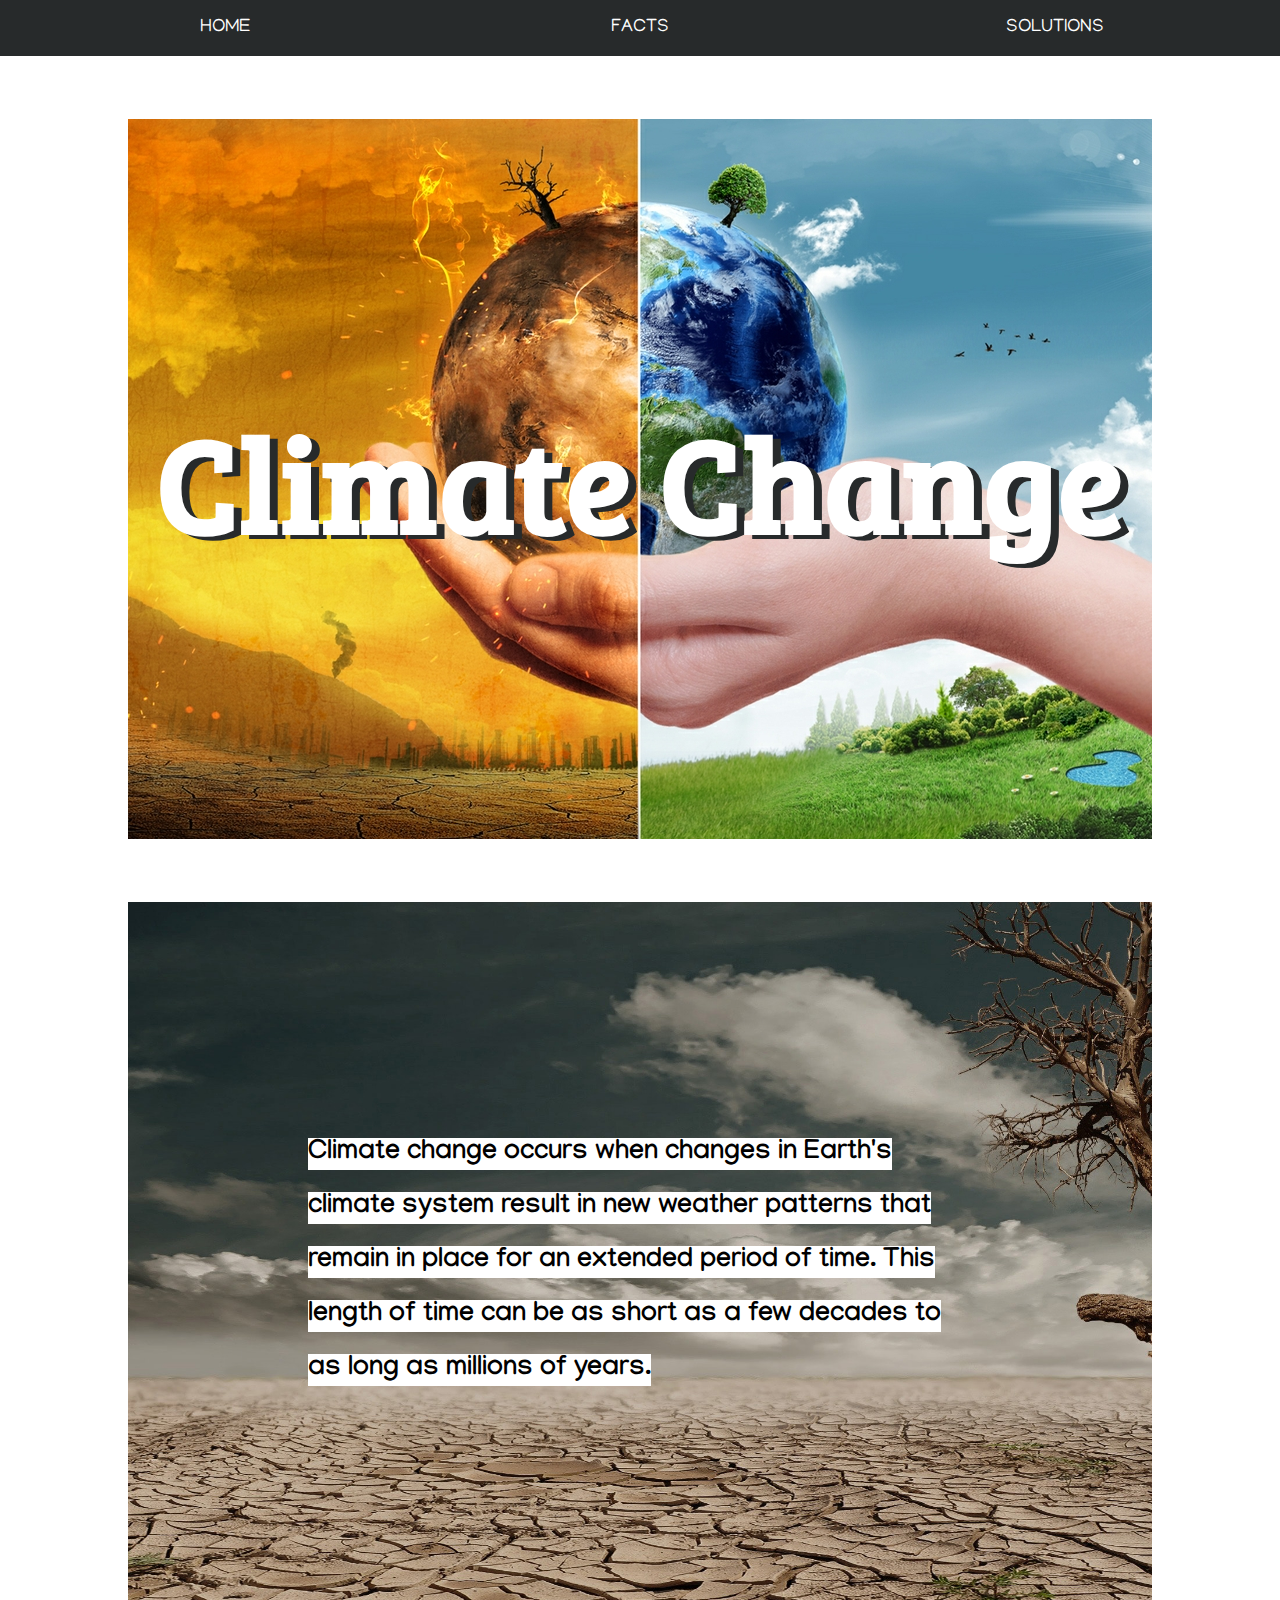
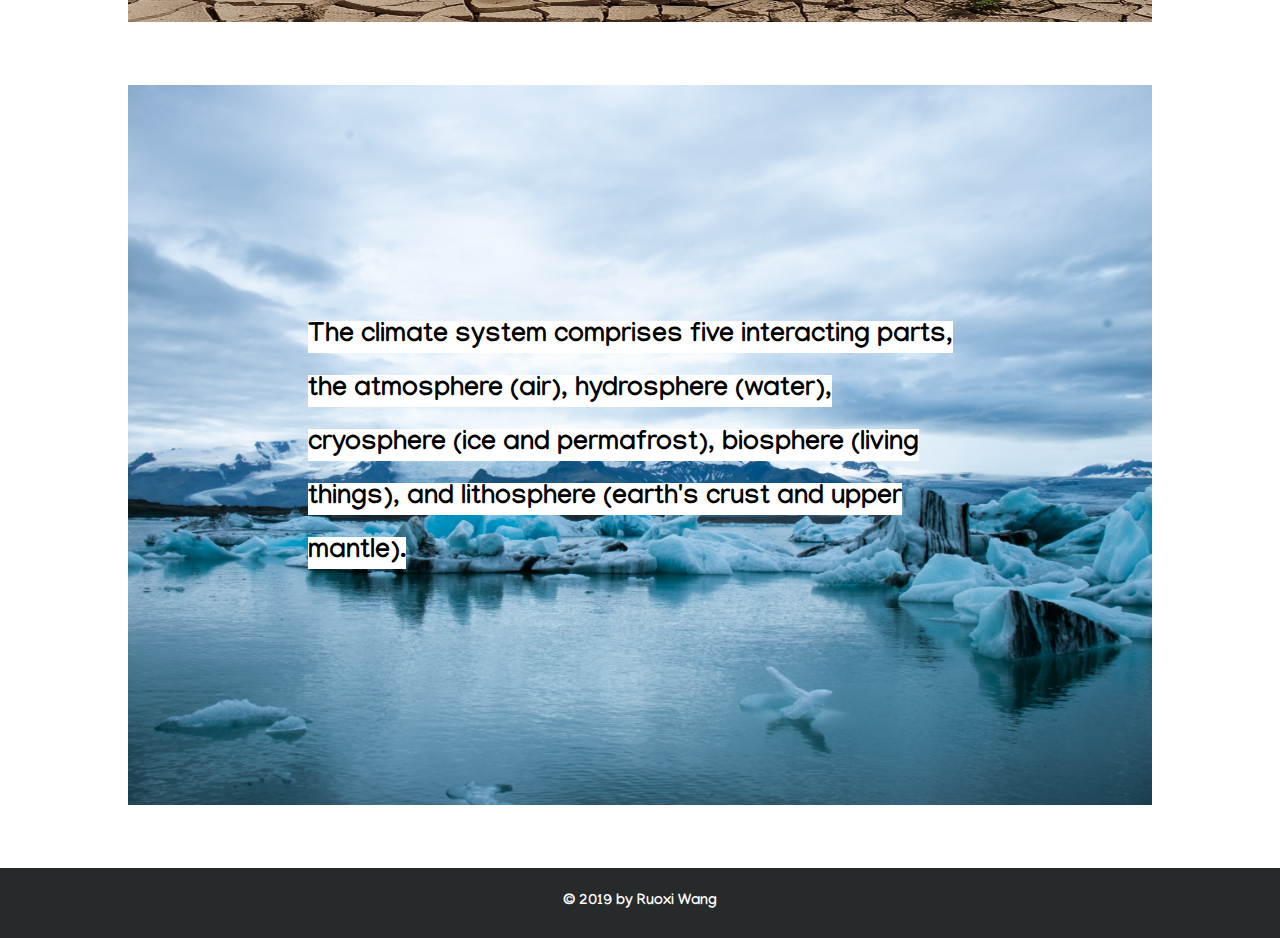
<file: index.html>
<!DOCTYPE html>
<html>
<link href="https://fonts.googleapis.com/css?family=Bree+Serif|Manjari&display=swap" rel="stylesheet">
<!--Load Google fonts-->

<head>
  <link rel="stylesheet" type="text/css" href="style.css">
  <title>Climate Change</title>
</head>

<body>
  <div class="mainContainer">
    <nav>
      <div class="navbar">
        <div class="navcontent activeLink"><a href="index.html">HOME</a></div>
        <div class="navcontent"><a href="secondpage.html">FACTS</a></div>
        <div class="navcontent"><a href="thirdpage.html">SOLUTIONS</a></div>
      </div>
    </nav>
    <!--Create navigation bar-->

    <section>
      <div class="homeContent">
        <div class="content" id="picOne">
          <h1>Climate Change</h1>
        </div>
        <div class="content" id="picTwo">
          <h2><mark style="background-color:white;">Climate change occurs when changes in Earth's climate system result in new weather patterns that remain in place for an extended period of time. This length of time can be as short as a few decades to as long as millions of years.</mark></h2>
        </div>
        <div class="content" id="picThree">
          <h2><mark style="background-color:white;">The climate system comprises five interacting parts, the atmosphere (air), hydrosphere (water), cryosphere (ice and permafrost), biosphere (living things), and lithosphere (earth's crust and upper mantle). </mark></h2>
        </div>
      </div>
      <!--3 pictures with the introduction of climate change-->

    </section>

    <footer>
      <div class="footerblock">
        <h5>© 2019 by Ruoxi Wang</h5>
        <!--Add a footer-->
      </div>
    </footer>
  </div>


</body>

</html>
</file>
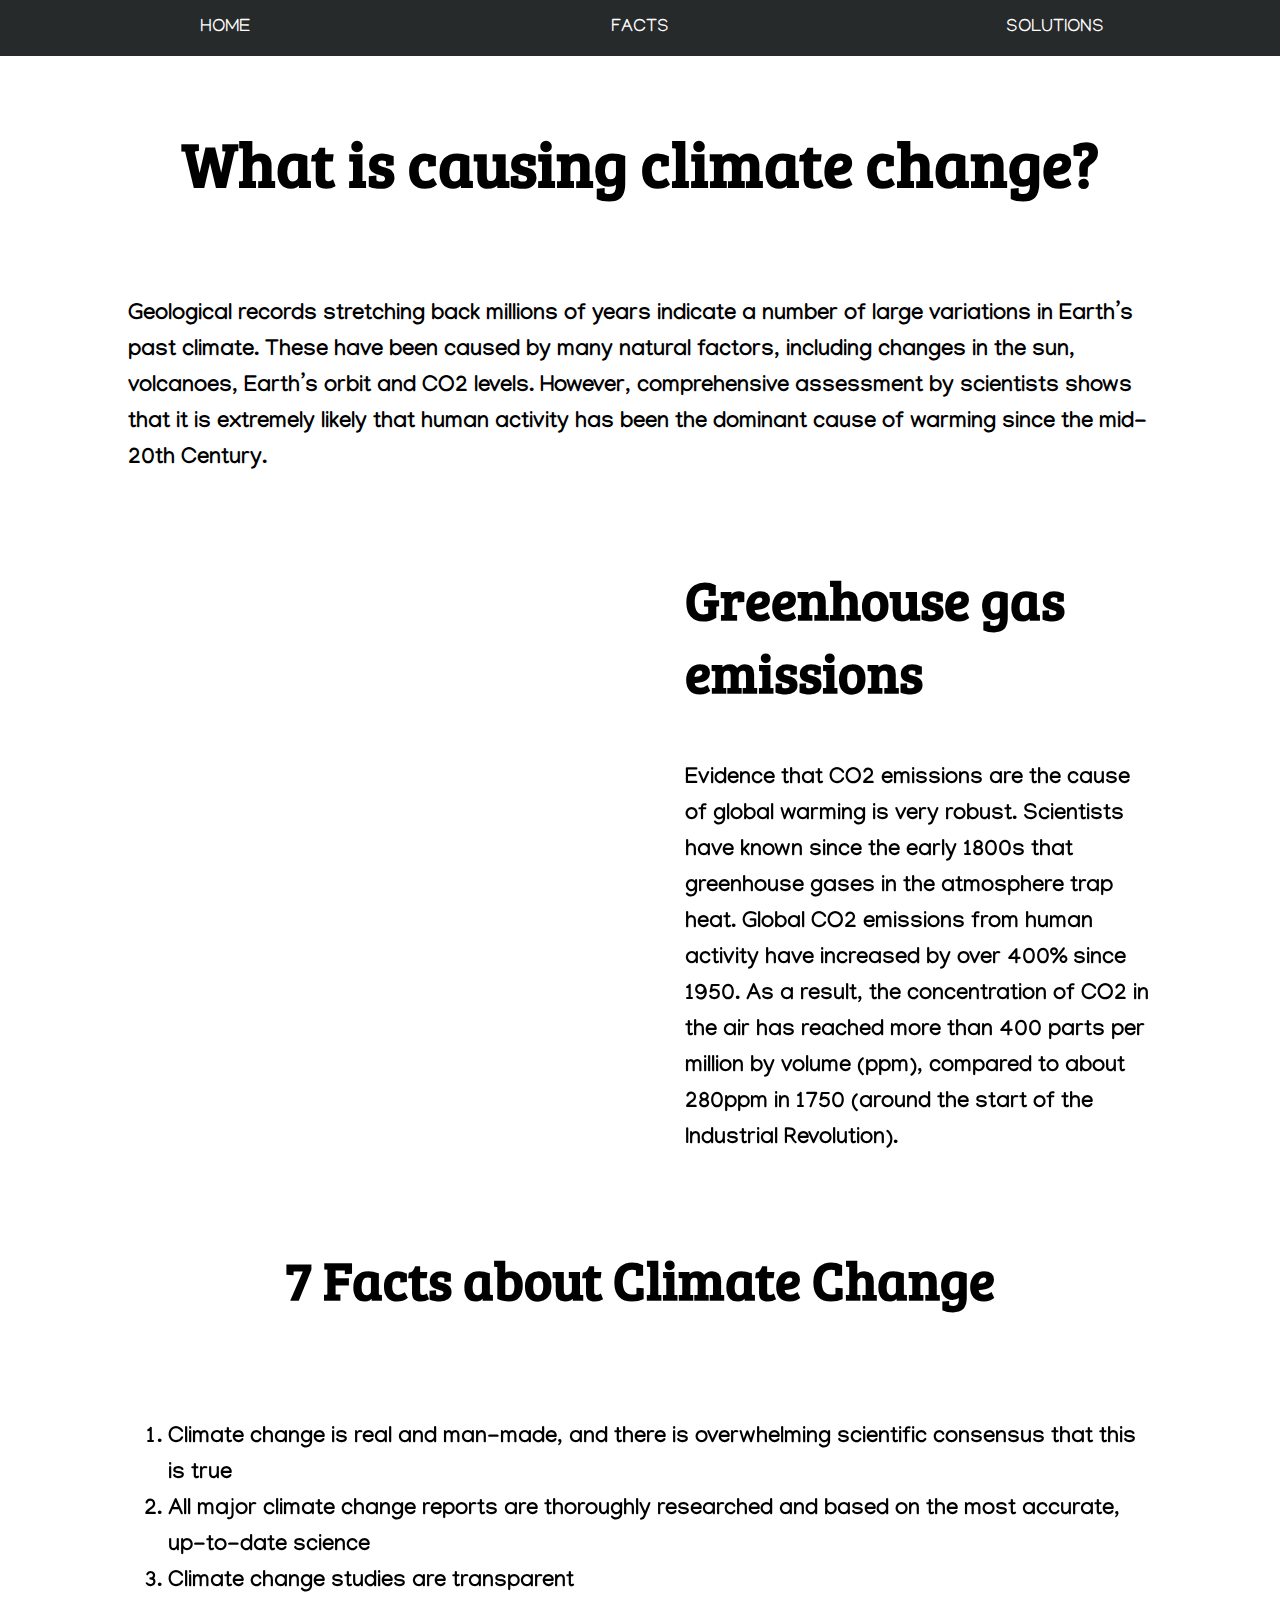
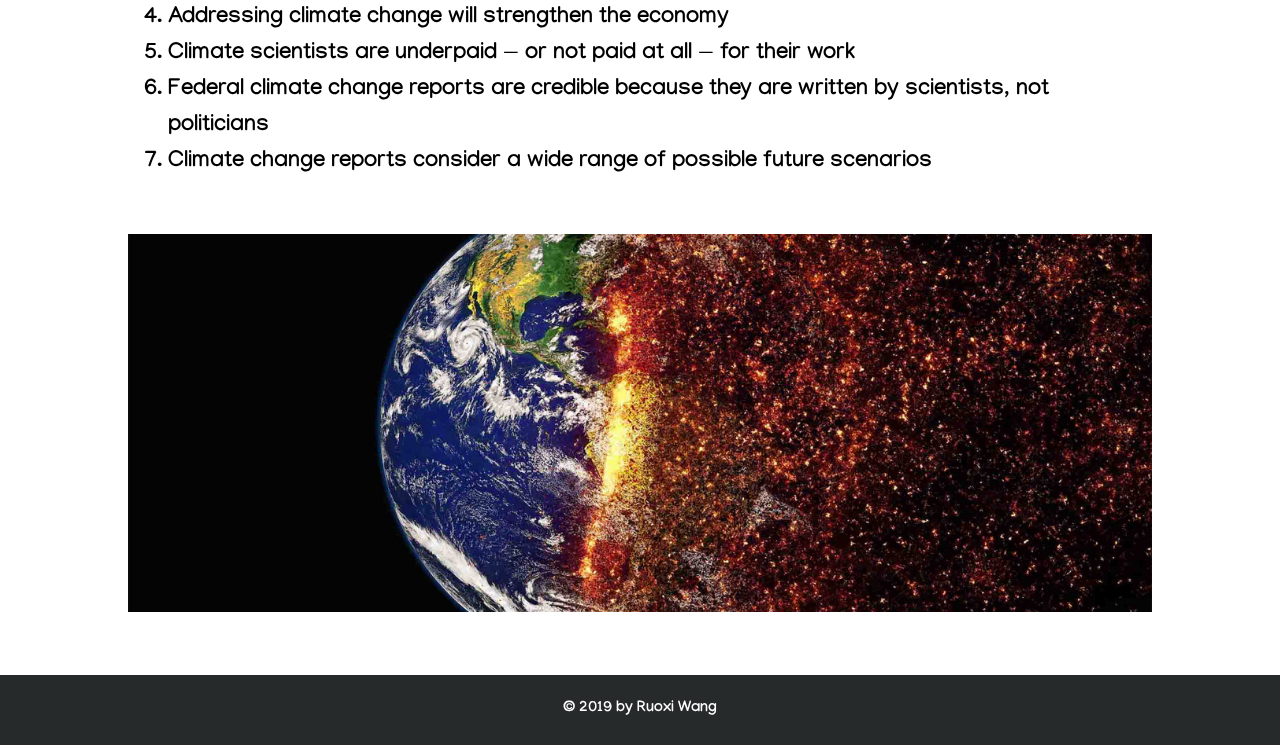
<file: secondpage.html>
<!DOCTYPE html>
<html>
<link href="https://fonts.googleapis.com/css?family=Bree+Serif|Manjari&display=swap" rel="stylesheet">
<!--Load Google fonts-->

<head>
  <link rel="stylesheet" type="text/css" href="style.css">
  <title>FACTS</title>
</head>

<body>
  <div class="mainContainer">
    <nav>
      <div class="navbar">
        <div class="navcontent activeLink"><a href="index.html">HOME</a></div>
        <div class="navcontent"><a href="secondpage.html">FACTS</a></div>
        <div class="navcontent"><a href="thirdpage.html">SOLUTIONS</a></div>
      </div>
    </nav>
    <!--Create navigation bar-->

    <section>
      <div class="secondContent">
        <h3 style="font-size:7vmin"> What is causing climate change? </h3>
        <h4>Geological records stretching back millions of years indicate a number of large variations in Earth’s past climate. These have been caused by many natural factors, including changes in the sun, volcanoes, Earth’s orbit and CO2 levels.
          However, comprehensive assessment by scientists shows that it is extremely likely that human activity has been the dominant cause of warming since the mid-20th Century.</h2>
      </div>
      <!--Add a paragraph about the cause of climate change-->


      <div class="secondContent">
        <div class="twoColumnContainer">
          <div class="aColumn" style="padding-top:7vmin">
            <iframe src="https://data.worldbank.org/share/widget?indicators=EN.ATM.CO2E.KT&topics=%5Bobject%20Object%5D" width='100%' height='400vh' frameBorder='0' scrolling="no"></iframe>
          </div>
          <div class="aColumn" style="padding-left: 10vmin">
            <h3> Greenhouse gas emissions </h3>
            <h4>Evidence that CO2 emissions are the cause of global warming is very robust. Scientists have known since the early 1800s that greenhouse gases in the atmosphere trap heat.
              Global CO2 emissions from human activity have increased by over 400% since 1950. As a result, the concentration of CO2 in the air has reached more than 400 parts per million by volume (ppm), compared to about 280ppm in 1750 (around the
              start of the Industrial Revolution).</h4>
          </div>
        </div>
      </div>
      <!--A iframe shows the C02 emissions and a paragraph introduced it-->

      <div class="secondContent">
        <h3> 7 Facts about Climate Change </h3>
        <h4>
          <ol>
            <li>Climate change is real and man-made, and there is overwhelming scientific consensus that this is true</li>
            <li>All major climate change reports are thoroughly researched and based on the most accurate, up-to-date science</li>
            <li>Climate change studies are transparent</li>
            <li>Addressing climate change will strengthen the economy</li>
            <li>Climate scientists are underpaid — or not paid at all — for their work</li>
            <li>Federal climate change reports are credible because they are written by scientists, not politicians</li>
            <li>Climate change reports consider a wide range of possible future scenarios</li>
          </ol>
        </h4>
      </div>
      <!--Build a list of facts-->

      <div class="secondContent">
        <img src="earth.jpg" alt="earth" style="width:100%">
      </div>
      <!--a picture-->
    </section>


    <footer>
      <div class="footerblock">
        <h5>© 2019 by Ruoxi Wang</h5>
        <!--Add a footer-->
      </div>
    </footer>
  </div>
</body>

</html>
</file>
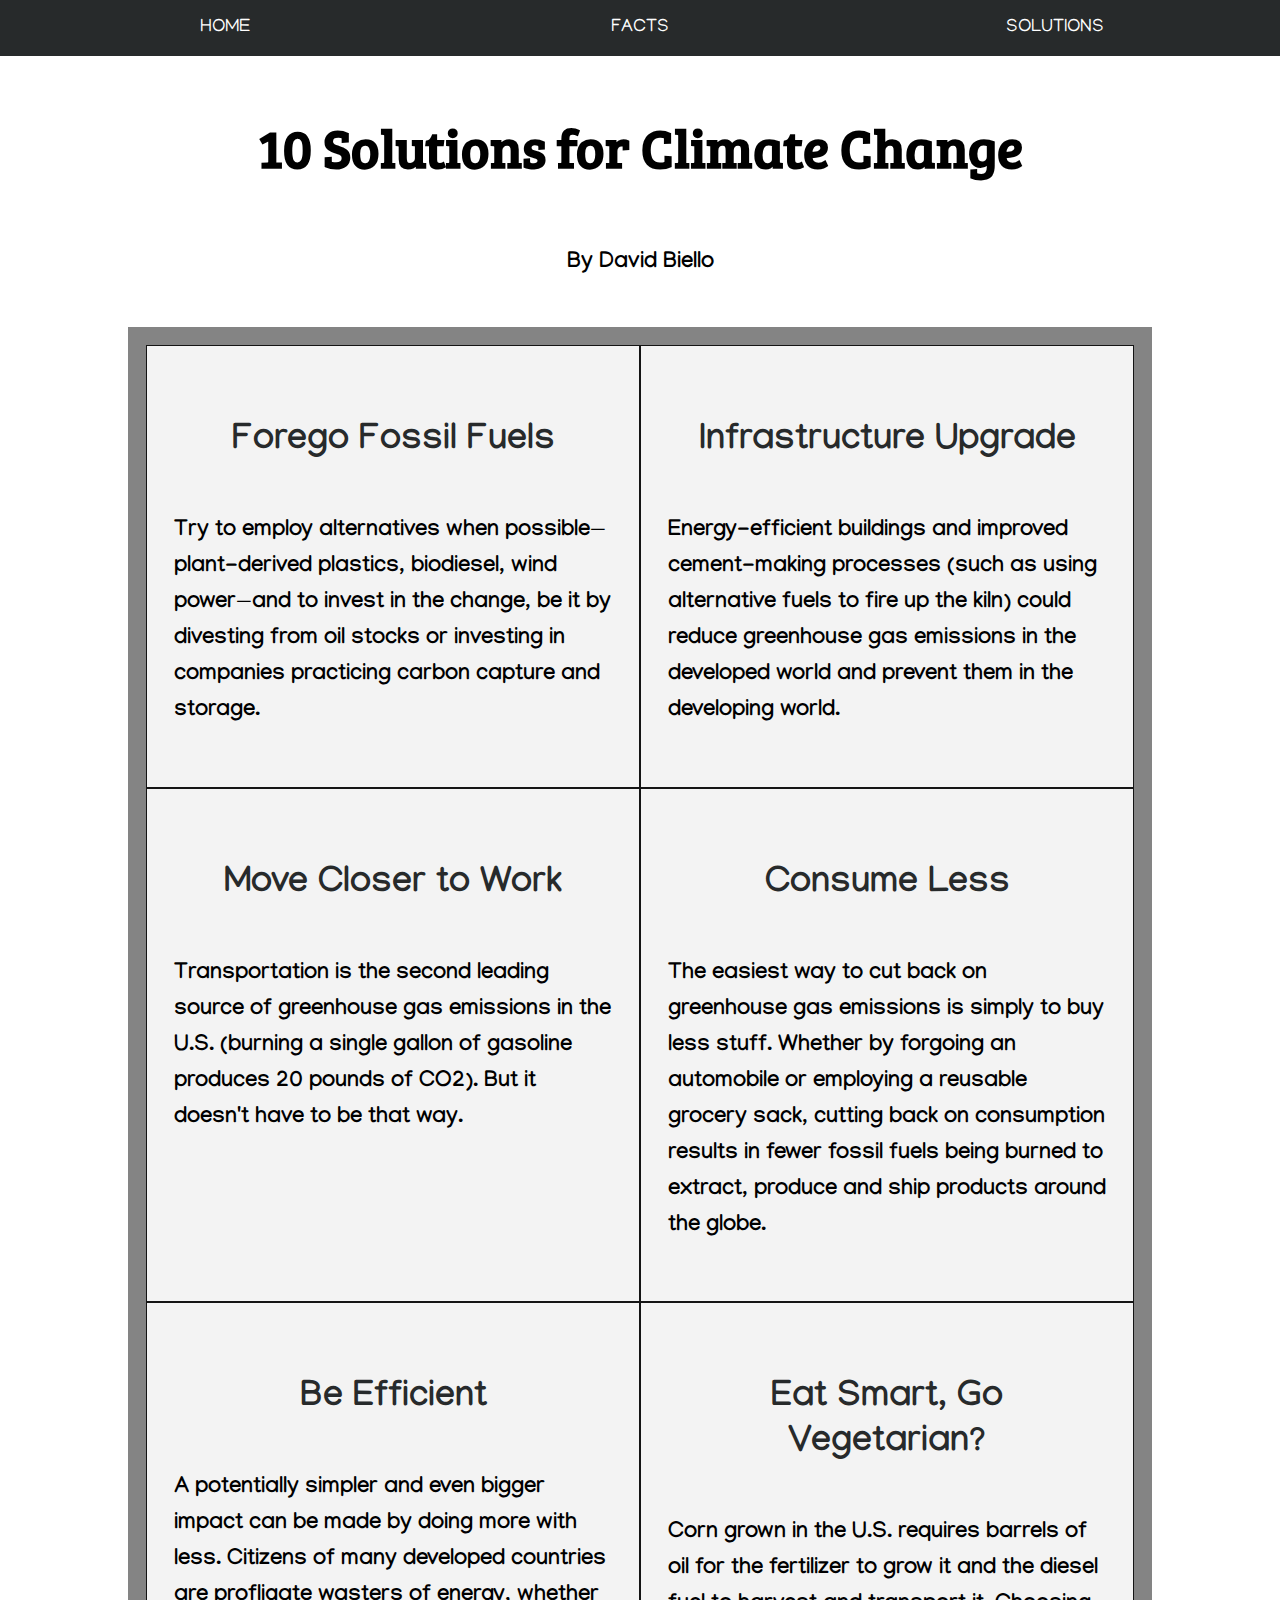
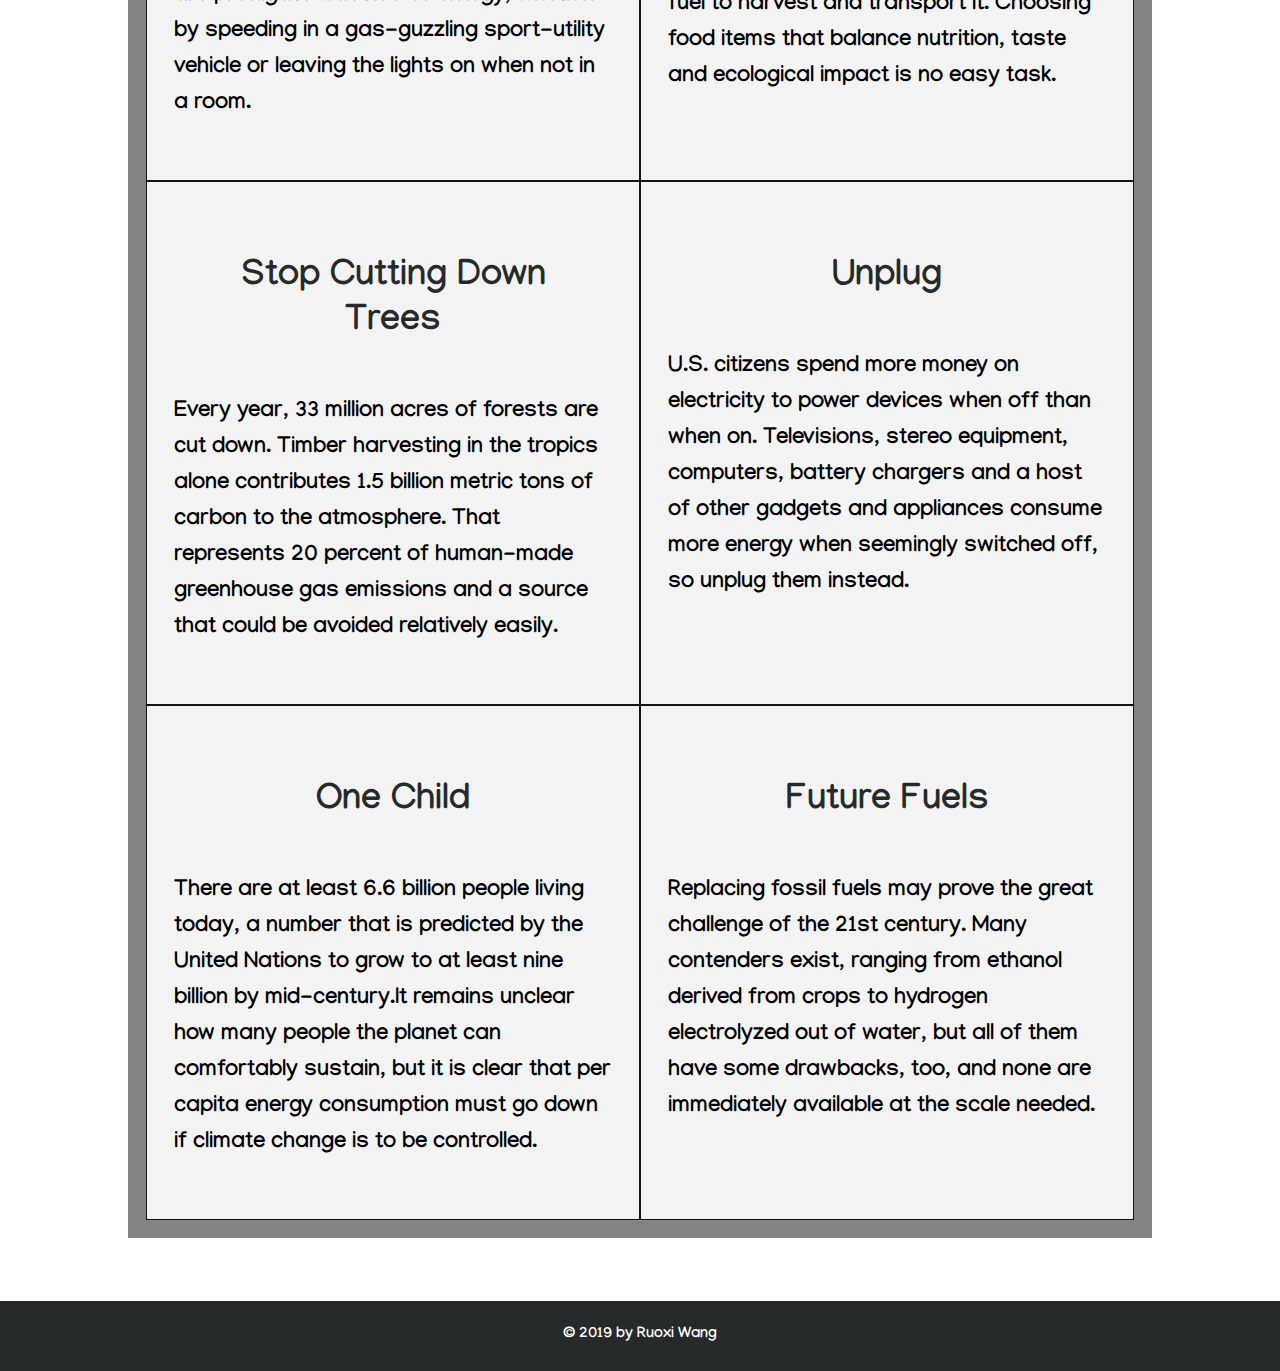
<file: thirdpage.html>
<!DOCTYPE html>
<html>
<link href="https://fonts.googleapis.com/css?family=Bree+Serif|Manjari&display=swap" rel="stylesheet">
<!--Load Google fonts-->

<head>
  <link rel="stylesheet" type="text/css" href="style.css">
  <title>SOLUTIONS</title>
</head>

<body>
  <div class="mainContainer">
    <div class="navbar">
      <div class="navcontent activeLink"><a href="index.html">HOME</a></div>
      <div class="navcontent"><a href="secondpage.html">FACTS</a></div>
      <div class="navcontent"><a href="thirdpage.html">SOLUTIONS</a></div>
    </div>
    <!--Create navigation bar-->

    <section>
      <div class="secondContent">
        <h3>10 Solutions for Climate Change</h3>
        <!--Add a title-->
        <h4 style="margin-top:1vmin;margin-bottom: 5vmin;">By David Biello</h4>
        <!--Add the author-->
      </div>

      <div class="secondContent">
        <div class="grid-container">
          <div class="grid-item"><h2>Forego Fossil Fuels</h2><h4 style="text-align:left">Try to employ alternatives when possible—plant-derived plastics, biodiesel, wind power—and to invest in the change, be it by divesting from oil stocks or investing in companies practicing carbon capture and storage.</h4></div>
          <div class="grid-item"><h2>Infrastructure Upgrade</h2><h4 style="text-align:left">Energy-efficient buildings and improved cement-making processes (such as using alternative fuels to fire up the kiln) could reduce greenhouse gas emissions in the developed world and prevent them in the developing world.</h4></div>
          <div class="grid-item"><h2>Move Closer to Work</h2><h4 style="text-align:left">Transportation is the second leading source of greenhouse gas emissions in the U.S. (burning a single gallon of gasoline produces 20 pounds of CO2). But it doesn't have to be that way.</h4></div>
          <div class="grid-item"><h2>Consume Less</h2><h4 style="text-align:left">The easiest way to cut back on greenhouse gas emissions is simply to buy less stuff. Whether by forgoing an automobile or employing a reusable grocery sack, cutting back on consumption results in fewer fossil fuels being burned to extract, produce and ship products around the globe.</h4></div>
          <div class="grid-item"><h2>Be Efficient</h2><h4 style="text-align:left">A potentially simpler and even bigger impact can be made by doing more with less. Citizens of many developed countries are profligate wasters of energy, whether by speeding in a gas-guzzling sport-utility vehicle or leaving the lights on when not in a room.</h4></div>
          <div class="grid-item"><h2>Eat Smart, Go Vegetarian?</h2><h4 style="text-align:left">Corn grown in the U.S. requires barrels of oil for the fertilizer to grow it and the diesel fuel to harvest and transport it. Choosing food items that balance nutrition, taste and ecological impact is no easy task. </h4></div>
          <div class="grid-item"><h2>Stop Cutting Down Trees</h2><h4 style="text-align:left">Every year, 33 million acres of forests are cut down. Timber harvesting in the tropics alone contributes 1.5 billion metric tons of carbon to the atmosphere. That represents 20 percent of human-made greenhouse gas emissions and a source that could be avoided relatively easily.</h4></div>
          <div class="grid-item"><h2>Unplug</h2><h4 style="text-align:left">U.S. citizens spend more money on electricity to power devices when off than when on. Televisions, stereo equipment, computers, battery chargers and a host of other gadgets and appliances consume more energy when seemingly switched off, so unplug them instead.</h4></div>
          <div class="grid-item"><h2>One Child</h2><h4 style="text-align:left">There are at least 6.6 billion people living today, a number that is predicted by the United Nations to grow to at least nine billion by mid-century.It remains unclear how many people the planet can comfortably sustain, but it is clear that per capita energy consumption must go down if climate change is to be controlled.</h4></div>
          <div class="grid-item"><h2>Future Fuels</h2><h4 style="text-align:left">Replacing fossil fuels may prove the great challenge of the 21st century. Many contenders exist, ranging from ethanol derived from crops to hydrogen electrolyzed out of water, but all of them have some drawbacks, too, and none are immediately available at the scale needed.</h4></div>
        </div>
        <!--Build a grid to contain 10 facts-->
      </div>

    </section>
    <footer>
      <div class="footerblock">
        <h5>© 2019 by Ruoxi Wang</h5>
        <!--Add a footer-->
      </div>
    </footer>
  </div>
</body>

</html>
</file>
<file: style.css>
body{
  margin: 0px;
  padding: 0px;
  font-family: sans-serif;
  font-size: 2vmin;
}

h1{
  font-family: 'Bree Serif', serif;
  font-size: 15vmin;
  color: #FFFFFF;
  letter-spacing: 1px;
  text-shadow: 8px 4px #272a2b;
  text-align: center;
}

h2{
  font-family: 'Manjari', sans-serif;
  font-size: 3vmin;
  padding: 20vmin;
  line-height: 6vmin;
  color: #FFF;
}

h3{
  font-family: 'Bree Serif', serif;
  font-size: 6vmin;
}

h4{
  font-family: 'Manjari', sans-serif;
  font-size: 2.5vmin;
  line-height: 4vmin;
}

h5{
  font-family:'Manjari', sans-serif;
  margin-bottom: 3vmin;
  color: #FFF;
}


.mainContainer{
  display: flex;
  flex-direction: column;
}

.navbar{
  display: flex;
  background-color: #272a2b;
  padding: 2vmin;
  justify-content: center;
}

.navcontent{
  display: flex;
  width: 80vw;
  justify-content: space-around;
}

a, a:visited {
  font-family: 'Manjari', sans-serif;
  color: #FFF;
  text-decoration: none;
}

.homeContent{
  display:flex;
  flex-direction: column;
  margin: 0 10vw 0 10vw;
}

.content{
  display: flex;
  height: 80vh;
  background-size: cover;
  background-position: center;
  color: #FFF;
  align-items: center;
  justify-content: center;
  margin-top: 7vh;
}

.footerblock{
  display: flex;
  background-color: #272a2b;
  justify-content: center;
  margin-top: 7vh;
}

.secondContent{
  display:flex;
  flex-direction: column;
  margin: 0 10vw 0 10vw;
  align-items: center;
}

.twoColumnContainer{
  display:flex;
  flex-direction: row;
  align-items:flex-start;
}

.aColumn{
  width:50%;
  height:100%;
}

.grid-container {
  display: flex;
  text-align: center;
  display: grid;
  grid-template-columns: 50% 50%;
  background-color: rgba(10, 10, 10, 0.5);
  padding: 2vmin;
}

.grid-container h2{
  padding: 2vmin;
  line-height: 5vmin;
  font-size: 4vmin;
  color: #272a2b;
}

.grid-item {
  background-color: rgba(255, 255, 255, 0.9);
  border: 0.5px solid rgba(20, 20, 20, 5);
  padding: 3vmin;
  text-align: center;
  line-height: 1.5;
}

#picOne{
  background-image: url('Climate+Change_hero.jpg');
}
#picTwo{
  background-image: url('arid.jpg');
}
#picThree{
  background-image: url('ice.jpg');
}
</file>
